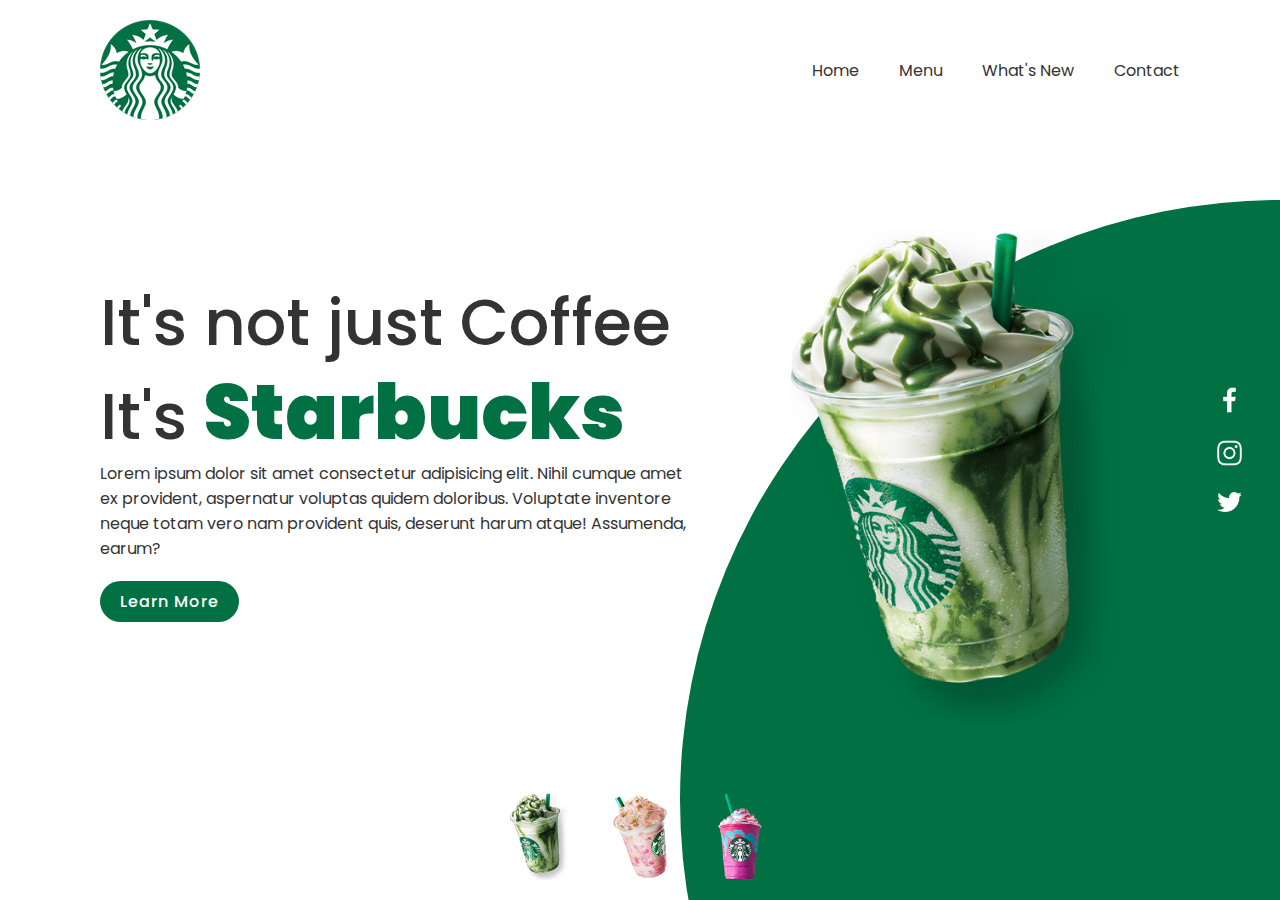
<file: sbux/starbucks.html>
<html lang="en">
<head>
    <meta charset="UTF-8">
    <meta http-equiv="X-UA-Compatible" content="IE=edge">
    <meta name="viewport" content="width=device-width, initial-scale=1.0">
    <link rel="stylesheet" href="starbucks.css">
    <title>Starbucks Landing Page</title>
</head>
<body>
    <section>
        <div class="wow">  </div>
            <header>
                <a href="#"><img src="img/logo.png" class="logo"></a>
                <ul>
                    <li><a href="#">Home</a></li>
                    <li><a href="#">Menu</a></li>
                    <li><a href="#">What's New</a></li>
                    <li><a href="#">Contact</a></li>
                </ul>
            </header>
            <div class="content">
                <div class="textbox">
                    <h2>It's not just Coffee <br>It's <span>Starbucks</span></h2>
                    <p>Lorem ipsum dolor sit amet consectetur adipisicing elit. Nihil cumque
                        amet ex provident, aspernatur voluptas quidem doloribus. Voluptate inventore 
                        neque totam vero nam provident quis, deserunt harum atque! Assumenda, earum?</p>
                        <a href="#">Learn More</a>
                </div>
                <div class="imgBox">
                    <img src="img/img1.png" class="starbucks">
                </div>
            </div>
            <ul class="thumb">
                <li><img src="img/thumb1.png" onclick="imgSlider('img/img1.png')"></li>
                <li><img src="img/thumb2.png" onclick="imgSlider('img/img2.png')"></li>
                <li><img src="img/thumb3.png" onclick="imgSlider('img/img3.png')"></li>
            </ul>
            <ul class="sci">
                <li><a href=""><img src="img/facebook.png" alt=""></a></li>
                <li><a href=""><img src="img/instagram.png" alt=""></a></li>
                <li><a href=""><img src="img/twitter.png" alt=""></a></li>
            </ul>
        </div>
    </section>
    <script type="text/javascript">
    function imgSlider(anything){
        document.querySelector('.starbucks').src = anything ;
    }
    </script>
</body>
</html>
</file>
<file: sbux/starbucks.css>
@import url('https://fonts.googleapis.com/css2?family=Poppins:wght@400;500;600;700&family=Ubuntu:wght@400;500;700&display=swap');
*{
    margin: 0;
    padding: 0;
    box-sizing: border-box;
    font-family: 'Poppins', sans-serif;
}
section{
    position: relative;
    width: 100%;
    min-height: 100vh;
    padding: 100px;
    display: flex;
    justify-content: space-between;
    align-items: center;
    background: #fff;
}
header{
    position: absolute;
    top: 0;
    left: 0;
    width: 100%;
    padding: 20px 100px;
    display: flex;
    justify-content: space-between;
    align-items: center;
}
header .logo{
    position: relative;
    min-width: 80px;
}
header ul{
    position: relative;
    display: flex;
}
header ul li{
    list-style: none;
}
header ul li a{
    display: inline-block;
    color: #333;
    font-weight: 400;
    margin-left: 40px;
    text-decoration: none;
}
.content{
    position: relative;
    width: 100%;
    display: flex;
    justify-content: space-between;
    align-items: center;
}
.content .textbox{
    position: relative;
    max-width: 600px;
}
.content .textbox h2{
    color: #333;
    font-size: 4em;
    line-height: 1.4em;
    font-weight: 500;
}
.content .textbox h2 span{
    color: #017143 ;
    font-size: 1.2em;
    font-weight: 900;
}
.content .textbox p{
    color: #333;
}
.content .textbox a{
    display: inline-block;
    margin-top: 20px;
    padding: 8px 20px;
    background: #017143;
    color: #fff;
    border-radius: 40px;
    font-weight: 500;
    letter-spacing: 1px;
    text-decoration: none;
}
.content .imgBox{
    width: 600px;
    display: flex;
    justify-content: flex-end;
    padding-right: 50px;
    margin-top: 50px;
}
.content .imgBox img{
    max-width: 340px;
}
.thumb{
    position: absolute;
    left: 50%;
    bottom: 20px;
    transform: translate(-50%);
    display: flex;
}
.thumb li{
    list-style: none;
    display: inline-block;
    margin: 0 20px;
    cursor: pointer;
    transition: 0.5s;
}
.thumb li:hover{
    transform: translateY(-15px);
}
.thumb li img{
max-width: 60px;
}
.sci{
    position: absolute;
    top: 50%;
    right: 30px;
    transform: translateY(-50%);
    display: flex;
    justify-content: center;
    align-items: center;
    flex-direction: column;
}
.sci li{
    list-style: none;
}
.sci li a{
    display: inline-block;
    margin: 5px 0;
    transform: scale(0.6);
    filter: invert(1);
}
.wow{
    position: absolute;
    top: 0;
    left: 0;
    width: 100%;
    height: 100%;
    background: #017143;
    clip-path: circle(600px at right 800px);
}
</file>
